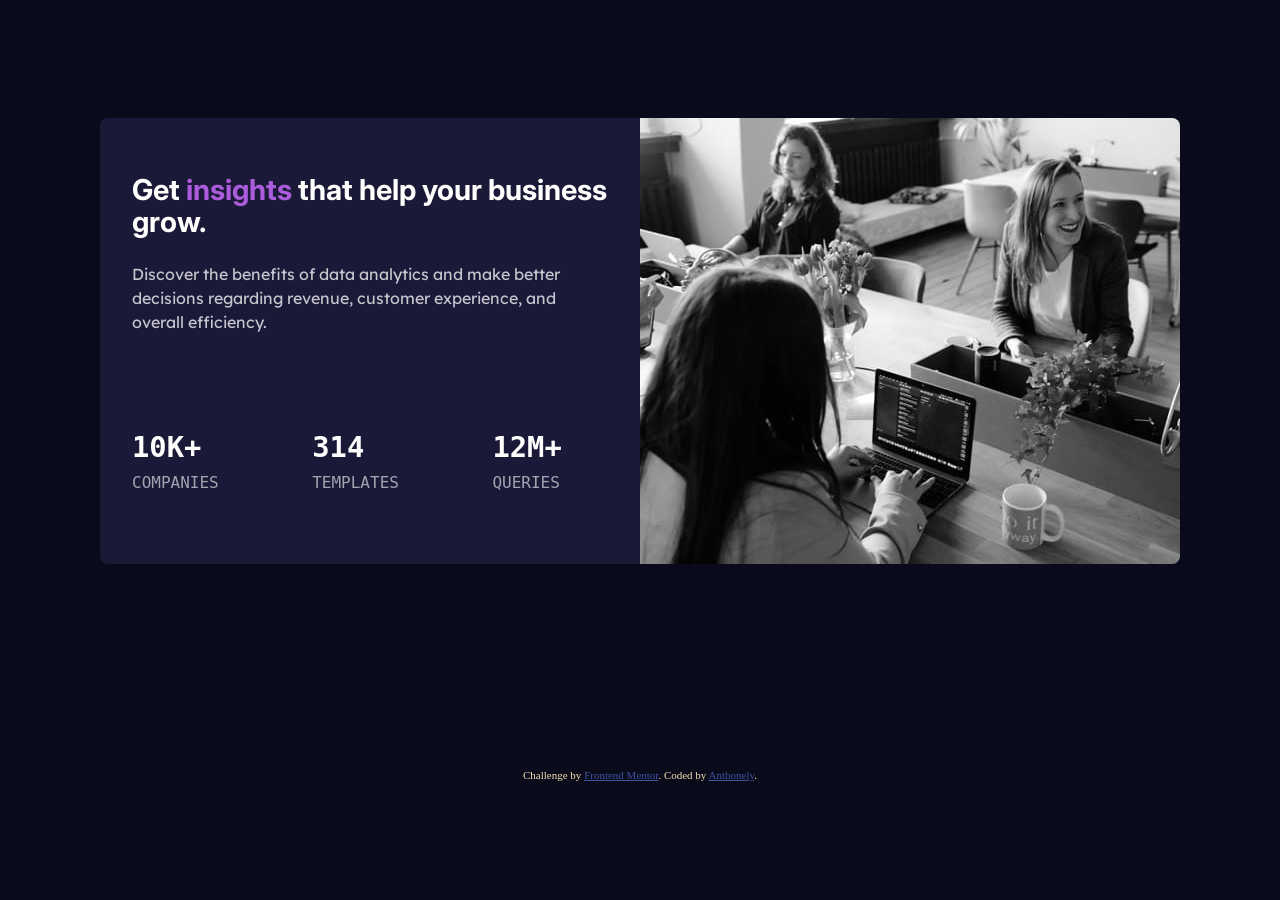
<file: index.html>
<!DOCTYPE html>
<html lang="en">
  <head>
    <meta charset="UTF-8" />
    <meta name="viewport" content="width=device-width, initial-scale=1.0" />

    <link
      rel="icon"
      type="image/png"
      sizes="32x32"
      href="./images/favicon-32x32.png"
    />
    <link rel="preconnect" href="https://fonts.googleapis.com" />
    <link rel="preconnect" href="https://fonts.gstatic.com" crossorigin />
    <link
      href="https://fonts.googleapis.com/css2?family=Inter:wght@400;700&family=Lexend+Deca&display=swap"
      rel="stylesheet"
    />
    <link rel="stylesheet" href="normalize.css" />
    <link rel="stylesheet" href="styles.css" />

    <title>Frontend Mentor | Stats preview card component</title>
  </head>
  <body>
    <article class="card">
      <header>
        <picture>
          <source
            media="(min-width: 1000px)"
            srcset="images\image-header-desktop.jpg"
          />
          <img
            class="card__img"
            src="images/image-header-mobile.jpg"
            alt="women coding"
          />
        </picture>
      </header>
      <section class="card__main">
        <h2 class="card__title">
          Get <span>insights</span> that help your business grow.
        </h2>
        <p class="card__paragraph">
          Discover the benefits of data analytics and make better decisions
          regarding revenue, customer experience, and overall efficiency.
        </p>
        <footer class="card__footer">
          <div>
            <pre>
<span>10k+</span>
companies
            </pre>
          </div>
          <div>
            <pre>
<span>314</span>
templates
            </pre>
          </div>
          <div>
            <pre>
<span>12m+</span>
queries
            </pre>
          </div>
        </footer>
      </section>
    </article>

    <div class="attribution">
      Challenge by
      <a href="https://www.frontendmentor.io?ref=challenge" target="_blank"
        >Frontend Mentor</a
      >. Coded by
      <a target="_blank" href="https://github.com/Anth029">Anthonely</a>.
    </div>
  </body>
</html>
</file>
<file: styles.css>
:root {
  --main-background: hsl(233, 47%, 7%);
  --card-background: hsl(244, 38%, 16%);
  --accent: hsl(277, 64%, 61%);

  --main-heading--stats: hsl(0, 0%, 100%);
  --main-paragraph: hsla(0, 0%, 100%, 0.75);
  --stat-headings: hsla(0, 0%, 100%, 0.6);

  --border-radius: .5em;
}

* {
  box-sizing: border-box;
}

body {
  background-color: var(--main-background);
  color: wheat;
  min-height: 100vh;
  display: flex;
  flex-direction: column;
  justify-content: space-around;
  align-items: center;
  padding: 2em 0;
}

.card {
  min-width: 300px;
  width: 90%;
  max-width: 1080px;
  margin-bottom: 2em;
  background-color: var(--card-background);
  border-radius: var(--border-radius);
  text-align: center;
  display: flex;
  flex-direction: column;
}

.card__img {
  border-top-left-radius: var(--border-radius);
  border-top-right-radius: var(--border-radius);
  max-width: 100%;
  filter: hue-rotate(180deg);
}

.card__main {
  padding: 2em;
}

.card__title {
  font-family: 'Inter', sans-serif;
  font-weight: 700;
  font-size: 1.8rem;
  line-height: 2rem;
  color: var(--main-heading--stats);
}

.card__title > span {
  color: var(--accent);
}

.card__paragraph {
  font-family: 'Lexend Deca', sans-serif;
  font-weight: 400;
  line-height: 1.5rem;
  color: var(--main-paragraph);
  margin-bottom: 2em;
}

.card__footer {
  color: var(--stat-headings);
  font-family: 'Inter', sans-serif;
  text-transform: uppercase;
  display: flex;
  flex-direction: column;
}

.card__footer span {
  font-weight: 700;
  color: var(--main-heading--stats);
  font-size: 1.8rem;
  line-height: 1.8em;
}

.card__footer pre {
  height: 50px;
}

.attribution {
  font-size: 11px;
  text-align: center;
}

.attribution a {
  color: hsl(228, 45%, 44%);
}

@media screen and (min-width: 1000px ) {
  .card {
    flex-direction: row-reverse;
  }

  .card header:first-child {
    flex-shrink: 0;
  }

  .card__img {
    border-top-left-radius: initial;
    border-bottom-right-radius: var(--border-radius);
    display: block;
  }

  .card__main {
    text-align: left;
  }

  .card__paragraph {
    margin-bottom: 4.5em;
  }

  .card__footer {
    flex-direction: row;
    justify-content: space-between;
    align-items: flex-end;
  }

}
</file>
